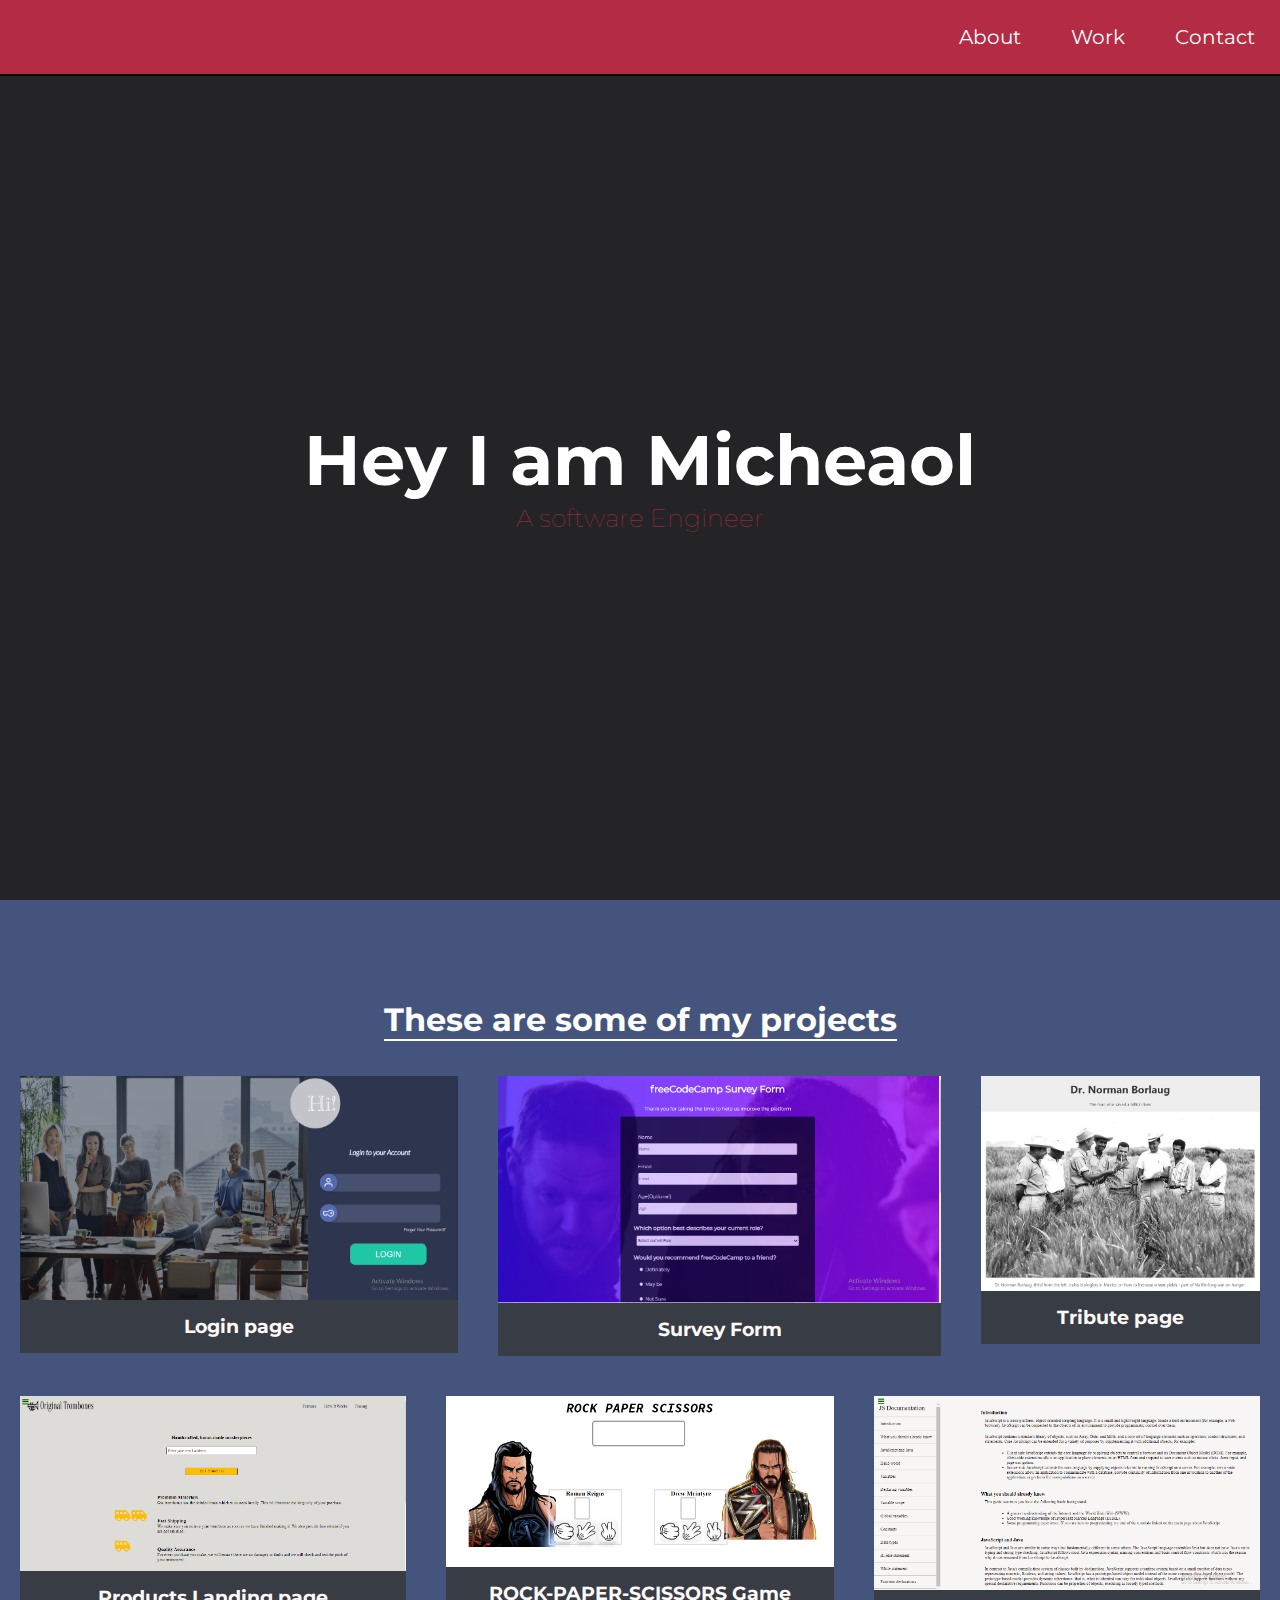
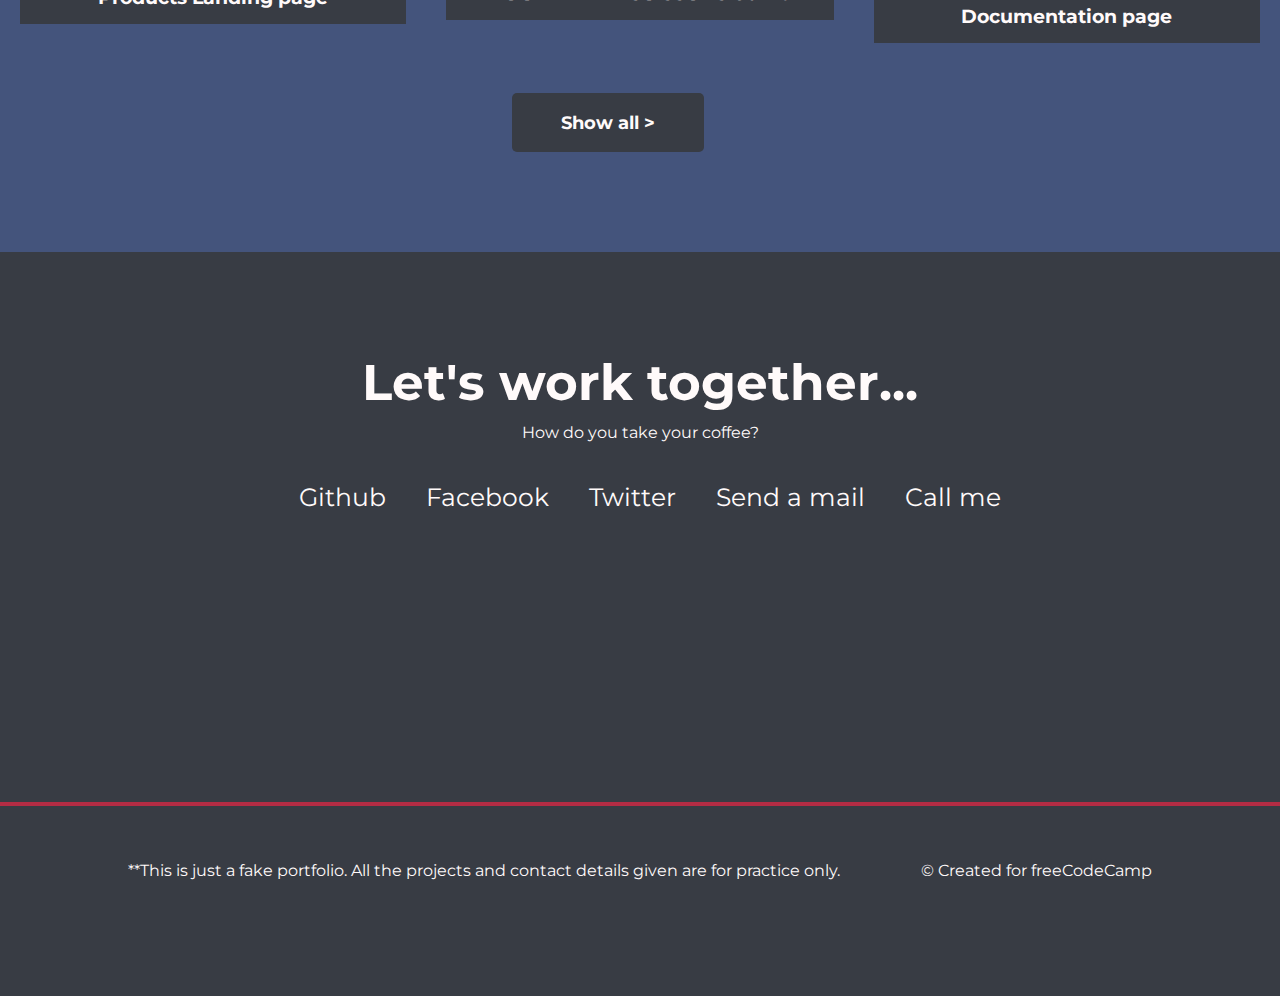
<file: index.html>
<!DOCTYPE html>
<html lang="en">

<head>
    <meta charset="UTF-8">
    <title>Portfolio page</title>
    <link rel="stylesheet" href="css/style.css">
    <link rel="stylesheet" href="https://use.fontawesome.com/releases/v5.15.4/css/all.css" integrity="sha384-DyZ88mC6Up2uqS4h/KRgHuoeGwBcD4Ng9SiP4dIRy0EXTlnuz47vAwmeGwVChigm" crossorigin="anonymous">
</head>

<body>
    <nav id="navbar">
        <a href="#welcome-section">About</a>
        <a href="#projects">Work</a>
        <a href="#contact">Contact</a>
    </nav>
    <div id="welcome-section">
        <h1>Hey I am Micheaol</h1>
        <p>A software Engineer</p>
    </div>
    <main id="main">

        <section id="projects">
            <div class="project-tile">
                <h1>These are some of my projects</h1>
            </div>
            <div id="all-projects">
                <a href="https://micheaol.github.io/login-page/" target="_blank">
                    <img src="../images/login.png" alt="">
                    <h3>Login page</h3>
                </a>

                <a href="https://micheaol.github.io/freecodecamp-survey-form/" target="_blank">
                    <img src="../images/survey-form.PNG" alt="">
                    <h3>Survey Form</h3>
                </a>
                <a href="https://micheaol.github.io/freecodecamp-tribute-page/" target="_blank">
                    <img src="../images/tributec.jpg" alt="">
                    <span><h3>Tribute page</h3></span>
                </a>

            </div>
            <div id="all-projects">
                <a href="https://micheaol.github.io/freecodecamp-product-landing-page/" target="_blank">
                    <img src="../images/product.png" alt="">
                    <h3>Products Landing page</h3>
                </a>

                <a href="https://micheaol.github.io/rock-paper-scissors-odinproject/" target="_blank">
                    <img src="../images/game.png" alt="">
                    <h3>ROCK-PAPER-SCISSORS Game</h3>
                </a>
                <a href="https://micheaol.github.io/freecodecamp-documentation-page/" target="_blank">
                    <img src="../images/docum.png" alt="">
                    <span><h3>Documentation page</h3></span>
                </a>
            </div>
            <div id="show-all-btn">
                <a href="https://github.com/micheaol?tab=repositories">
                    <span><h3>Show all ></h3></span>
                </a>
            </div>
        </section>
        <section id="contact">
            <h1>Let's work together...</h1>
            <p>How do you take your coffee?</p>
            <div id="social">
                <a href="https://github.com/micheaol" id="profile-link" target="_blank"><i class="fab fa-github"></i>Github</a>
                <a href="#" id="profile-link" target="_blank"><i class="fab fa-facebook-square"></i></i>Facebook</a>
                <a href="#" id="profile-link" target="_blank"><i class="fab fa-twitter-square"></i>Twitter</a>
                <a href="#" id="profile-link" target="_blank"><i class="fas fa-at"></i>Send a mail</a>
                <a href="#" id="profile-link" target="_blank"><i class="fas fa-mobile-alt"></i>Call me</a>
            </div>
        </section>
        <footer>
            <p>**This is just a fake portfolio. All the projects and contact details given are for practice only. </p>
            <p> &copy Created for freeCodeCamp </p>
        </footer>
    </main>
    <script src="https://cdn.freecodecamp.org/testable-projects-fcc/v1/bundle.js"></script>
    <script src="js/index.js"></script>
</body>

</html>
</file>
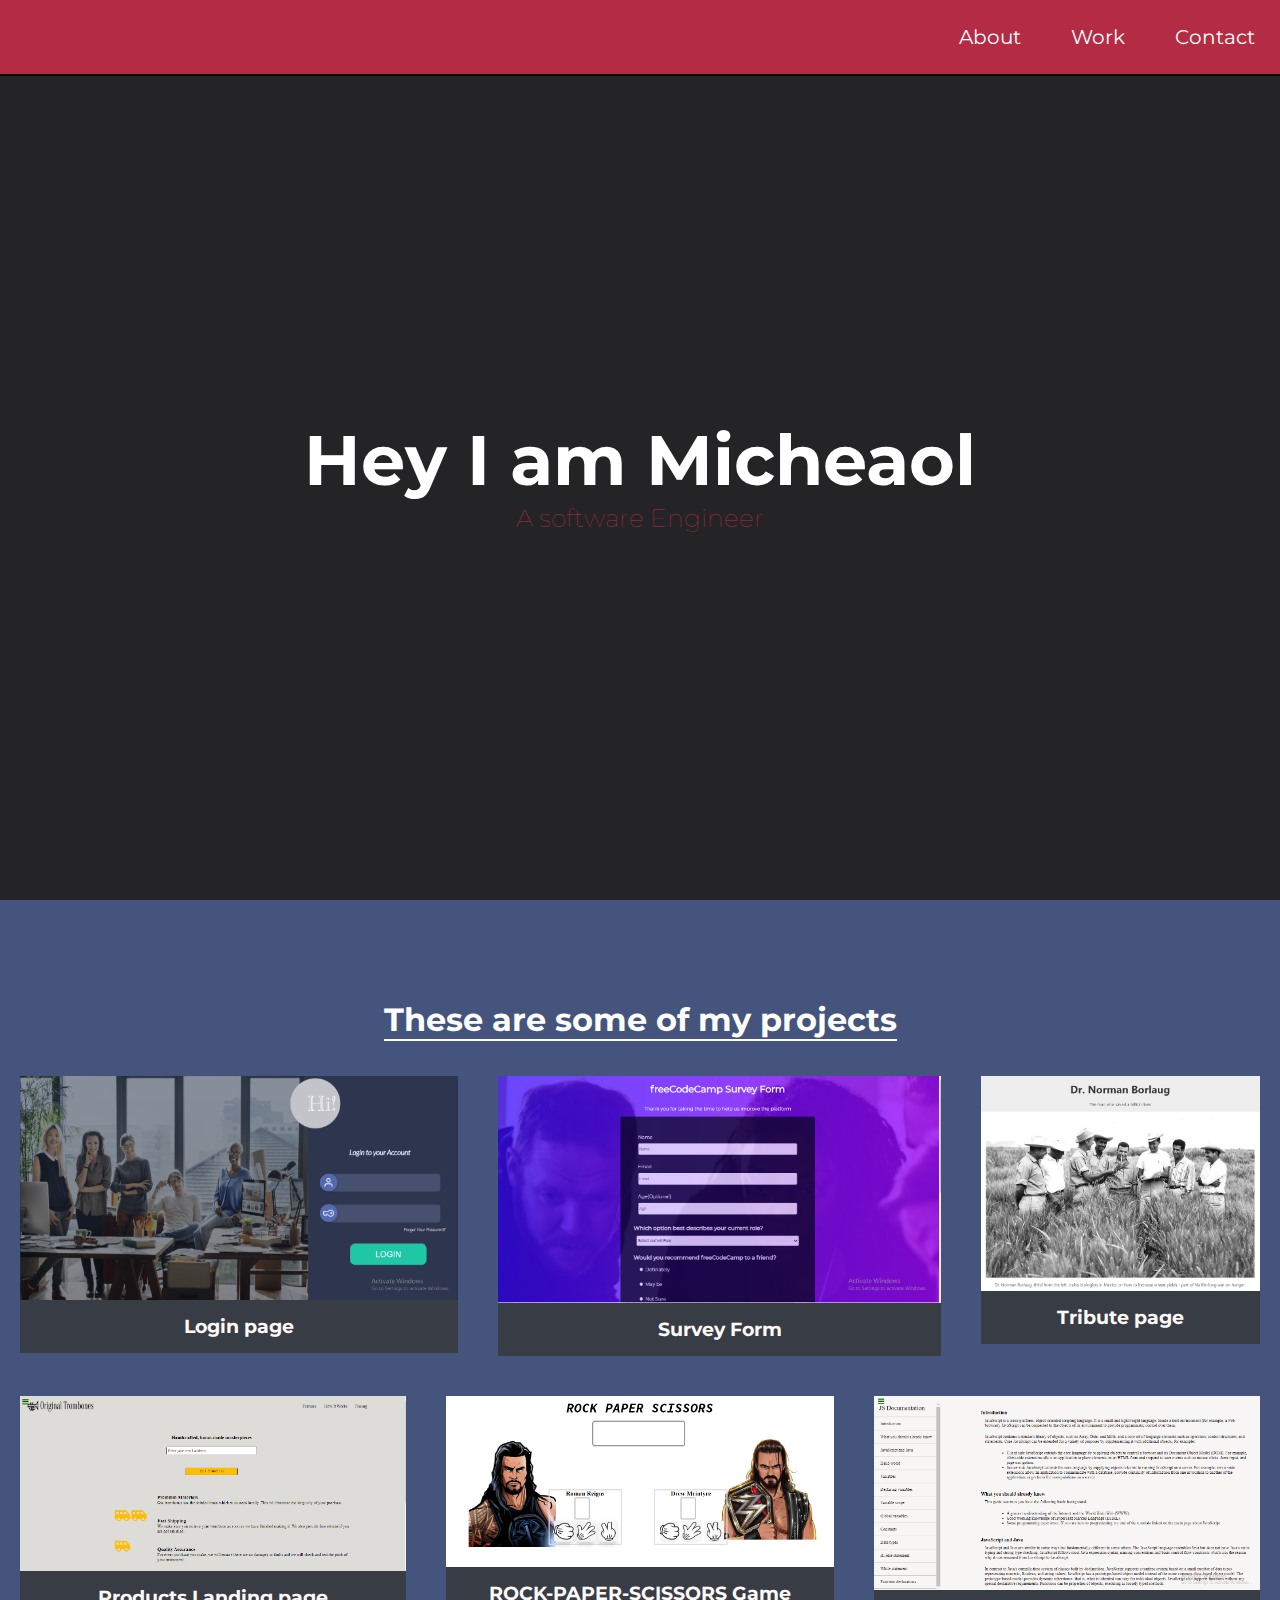
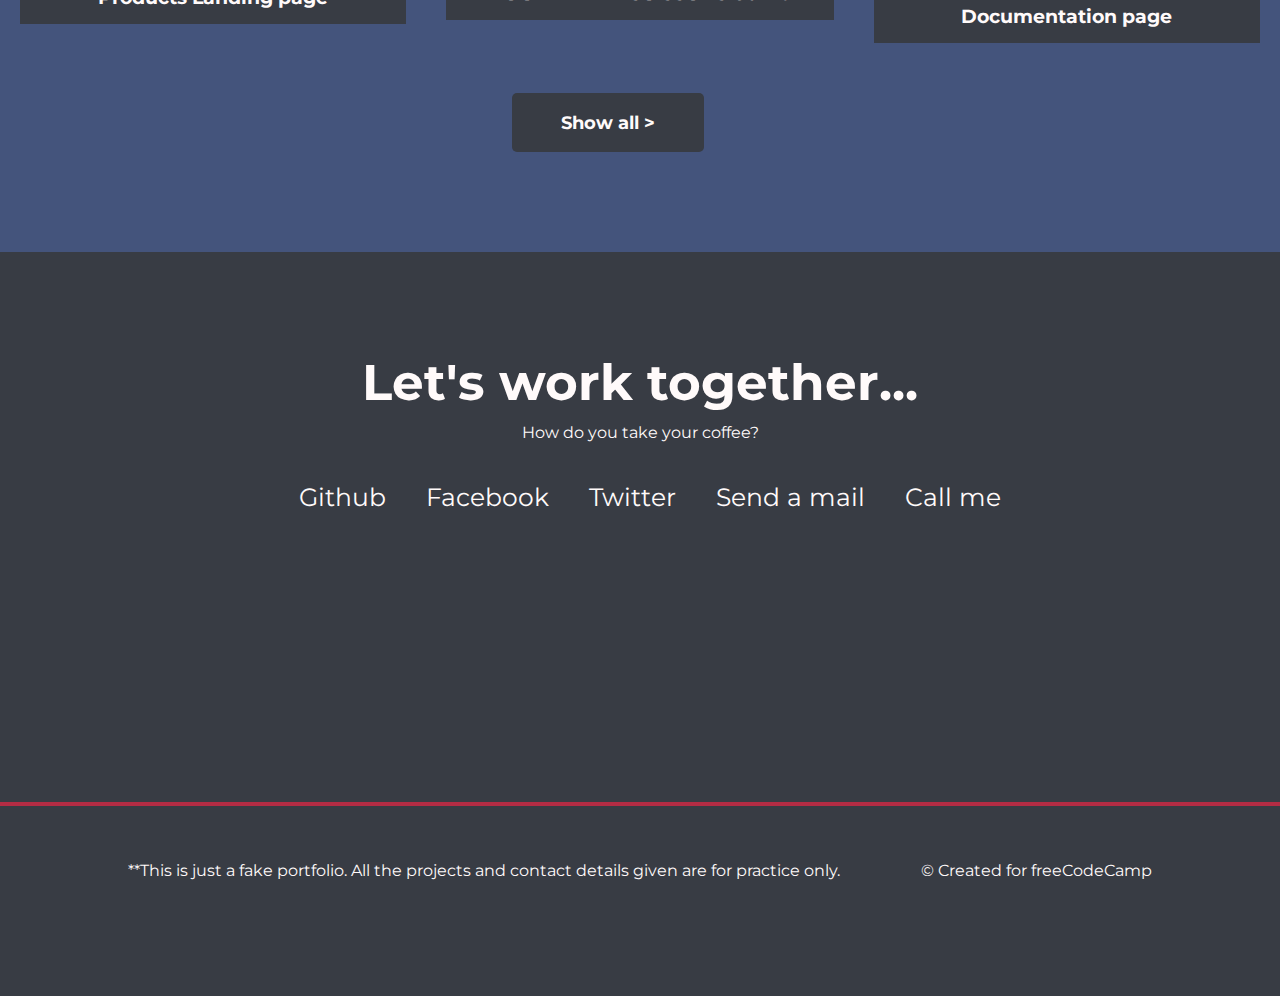
<file: fcc-test-suite-template-master/index.html>
<!DOCTYPE html>
<html lang="en">

<head>
    <meta charset="UTF-8">
    <title>Fork Me! FCC: Test Suite Template</title>
    <link rel="stylesheet" href="css/style.css">
    <link rel="stylesheet" href="https://use.fontawesome.com/releases/v5.15.4/css/all.css" integrity="sha384-DyZ88mC6Up2uqS4h/KRgHuoeGwBcD4Ng9SiP4dIRy0EXTlnuz47vAwmeGwVChigm" crossorigin="anonymous">
</head>

<body>
    <nav id="navbar">
        <a href="#welcome-section">About</a>
        <a href="#projects">Work</a>
        <a href="#contact">Contact</a>
    </nav>
    <div id="welcome-section">
        <h1>Hey I am Micheaol</h1>
        <p>A software Engineer</p>
    </div>
    <main id="main">

        <section id="projects">
            <div class="project-tile">
                <h1>These are some of my projects</h1>
            </div>
            <div id="all-projects">
                <a href="https://micheaol.github.io/login-page/" target="_blank">
                    <img src="../images/login.png" alt="">
                    <h3>Login page</h3>
                </a>

                <a href="https://micheaol.github.io/freecodecamp-survey-form/" target="_blank">
                    <img src="../images/survey-form.PNG" alt="">
                    <h3>Survey Form</h3>
                </a>
                <a href="https://micheaol.github.io/freecodecamp-tribute-page/" target="_blank">
                    <img src="../images/tributec.jpg" alt="">
                    <span><h3>Tribute page</h3></span>
                </a>

            </div>
            <div id="all-projects">
                <a href="https://micheaol.github.io/freecodecamp-product-landing-page/" target="_blank">
                    <img src="../images/product.png" alt="">
                    <h3>Products Landing page</h3>
                </a>

                <a href="https://micheaol.github.io/rock-paper-scissors-odinproject/" target="_blank">
                    <img src="../images/game.png" alt="">
                    <h3>ROCK-PAPER-SCISSORS Game</h3>
                </a>
                <a href="https://micheaol.github.io/freecodecamp-documentation-page/" target="_blank">
                    <img src="../images/docum.png" alt="">
                    <span><h3>Documentation page</h3></span>
                </a>
            </div>
            <div id="show-all-btn">
                <a href="http://www.stackoverflow.com/">
                    <span><h3>Show all ></h3></span>
                </a>
            </div>
        </section>
        <section id="contact">
            <h1>Let's work together...</h1>
            <p>How do you take your coffee?</p>
            <div id="social">
                <a href="https://github.com/micheaol" id="profile-link" target="_blank"><i class="fab fa-github"></i>Github</a>
                <a href="#" id="profile-link" target="_blank"><i class="fab fa-facebook-square"></i></i>Facebook</a>
                <a href="#" id="profile-link" target="_blank"><i class="fab fa-twitter-square"></i>Twitter</a>
                <a href="#" id="profile-link" target="_blank"><i class="fas fa-at"></i>Send a mail</a>
                <a href="#" id="profile-link" target="_blank"><i class="fab fa-github"></i>Call me</a>
            </div>
        </section>
        <footer>
            <p>**This is just a fake portfolio. All the projects and contact details given are for practice only. </p>
            <p> &copy Created for freeCodeCamp </p>
        </footer>
    </main>
    <script src="https://cdn.freecodecamp.org/testable-projects-fcc/v1/bundle.js"></script>
    <script src="js/index.js"></script>
</body>

</html>
</file>
<file: css/style.css>
@import url('https://fonts.googleapis.com/css2?family=Montserrat:ital,wght@0,500;1,900&display=swap');
* {
    margin: 0;
    padding: 0;
}

body {
    box-sizing: border-box;
    text-align: center;
    font-family: 'Montserrat', sans-serif;
}

#welcome-section {
    /* max-width: 100vw; */
    height: calc(100vh - 50px);
    background-color: rgb(36, 36, 38);
    padding-top: 50px;
    display: flex;
    flex-direction: column;
    justify-content: center;
    color: white;
}

#welcome-section h1 {
    font-size: 70px;
    font-family: 'Montserrat', sans-serif;
}

#welcome-section p {
    color: rgb(180, 44, 68);
    font-family: 'Montserrat', sans-serif;
    font-size: 25px;
    font-weight: lighter;
}

#main {}

#navbar {
    /* margin-top: 15px; */
    position: fixed;
    max-width: 100vw;
    background: var(--main-red);
    display: flex;
    justify-content: flex-end;
    background-color: rgb(180, 44, 68);
    right: 0;
    top: 0;
    width: 100%;
    border-bottom: black 2px solid;
}

#navbar a {
    padding: 25px;
    text-decoration: none;
    font-size: 20px;
    color: white;
}

#projects {
    padding-top: 100px;
    background: rgb(68, 84, 124);
    display: flex;
    justify-content: center;
    flex-direction: column;
}

#projects img {
    /* width: 50px; */
    display: block;
    width: 100%;
}

#projects a {
    margin: 20px
}

.project-tile {
    align-self: center;
    color: white;
    padding-bottom: 15px;
}

.project-tile h1 {
    padding-bottom: 0px;
    border-bottom: snow solid 2px;
}

#all-projects {
    display: flex;
}

#all-projects a {
    text-decoration: none;
    color: snow;
}

#all-projects h3 {
    background: rgb(56, 60, 68);
    padding: 15px;
}

#show-all-btn {
    /* align-self: center; */
    /* padding: 5px; */
    margin-left: 40%;
    max-width: 15%;
    margin-bottom: 100px;
    margin-top: 30px;
    background: rgb(56, 60, 68);
    color: snow;
    border: rgb(56, 60, 68);
    font-size: 15px;
    border-radius: 5px;
}

#show-all-btn a {
    text-decoration: none;
    color: snow;
}

#show-all-btn:hover {
    background-color: rgb(180, 44, 68);
}

#contact {
    height: 50vh;
    background: rgb(56, 60, 68);
    padding-top: 100px;
    text-align: center;
    border-bottom: rgb(180, 44, 68) solid 4px;
    /* color: snow; */
}

#contact h1 {
    font-family: 'Montserrat', sans-serif;
}

#social {
    margin-top: 30px;
    display: flex;
    justify-content: center;
    /* margin-left: 50px; */
    /* color: snow; */
}

#social a {
    margin: 20px;
}

#social a,
i {
    color: snow;
    justify-content: space-evenly;
    font-size: 25px;
    margin: 10px;
    text-decoration: none;
}

#contact h1 {
    font-size: 50px;
    color: snow;
    margin-bottom: 10px;
}

#contact p {
    color: snow;
}

footer {
    height: 15vh;
    background: rgb(56, 60, 68);
    display: flex;
    justify-content: space-between;
    padding-top: 55px;
    padding-left: 10%;
    padding-right: 10%;
    color: snow;
}

@media screen and (max-width: 400px) {}
</file>
<file: fcc-test-suite-template-master/css/style.css>
@import url('https://fonts.googleapis.com/css2?family=Montserrat:ital,wght@0,500;1,900&display=swap');
* {
    margin: 0;
    padding: 0;
}

body {
    box-sizing: border-box;
    text-align: center;
    font-family: 'Montserrat', sans-serif;
}

#welcome-section {
    /* max-width: 100vw; */
    height: calc(100vh - 50px);
    background-color: rgb(36, 36, 38);
    padding-top: 50px;
    display: flex;
    flex-direction: column;
    justify-content: center;
    color: white;
}

#welcome-section h1 {
    font-size: 70px;
    font-family: 'Montserrat', sans-serif;
}

#welcome-section p {
    color: rgb(180, 44, 68);
    font-family: 'Montserrat', sans-serif;
    font-size: 25px;
    font-weight: lighter;
}

#main {}

#navbar {
    /* margin-top: 15px; */
    position: fixed;
    max-width: 100vw;
    background: var(--main-red);
    display: flex;
    justify-content: flex-end;
    background-color: rgb(180, 44, 68);
    right: 0;
    top: 0;
    width: 100%;
    border-bottom: black 2px solid;
}

#navbar a {
    padding: 25px;
    text-decoration: none;
    font-size: 20px;
    color: white;
}

#projects {
    padding-top: 100px;
    background: rgb(68, 84, 124);
    display: flex;
    justify-content: center;
    flex-direction: column;
}

#projects img {
    /* width: 50px; */
    display: block;
    width: 100%;
}

#projects a {
    margin: 20px
}

.project-tile {
    align-self: center;
    color: white;
    padding-bottom: 15px;
}

.project-tile h1 {
    padding-bottom: 0px;
    border-bottom: snow solid 2px;
}

#all-projects {
    display: flex;
}

#all-projects a {
    text-decoration: none;
    color: snow;
}

#all-projects h3 {
    background: rgb(56, 60, 68);
    padding: 15px;
}

#show-all-btn {
    /* align-self: center; */
    /* padding: 5px; */
    margin-left: 40%;
    max-width: 15%;
    margin-bottom: 100px;
    margin-top: 30px;
    background: rgb(56, 60, 68);
    color: snow;
    border: rgb(56, 60, 68);
    font-size: 15px;
    border-radius: 5px;
}

#show-all-btn a {
    text-decoration: none;
    color: snow;
}

#show-all-btn:hover {
    background-color: rgb(180, 44, 68);
}

#contact {
    height: 50vh;
    background: rgb(56, 60, 68);
    padding-top: 100px;
    text-align: center;
    border-bottom: rgb(180, 44, 68) solid 4px;
    /* color: snow; */
}

#contact h1 {
    font-family: 'Montserrat', sans-serif;
}

#social {
    margin-top: 30px;
    display: flex;
    justify-content: center;
    /* margin-left: 50px; */
    /* color: snow; */
}

#social a {
    margin: 20px;
}

#social a,
i {
    color: snow;
    justify-content: space-evenly;
    font-size: 25px;
    margin: 10px;
    text-decoration: none;
}

#contact h1 {
    font-size: 50px;
    color: snow;
    margin-bottom: 10px;
}

#contact p {
    color: snow;
}

footer {
    height: 15vh;
    background: rgb(56, 60, 68);
    display: flex;
    justify-content: space-between;
    padding-top: 55px;
    padding-left: 10%;
    padding-right: 10%;
    color: snow;
}

@media screen and (max-width: 400px) {}
</file>
